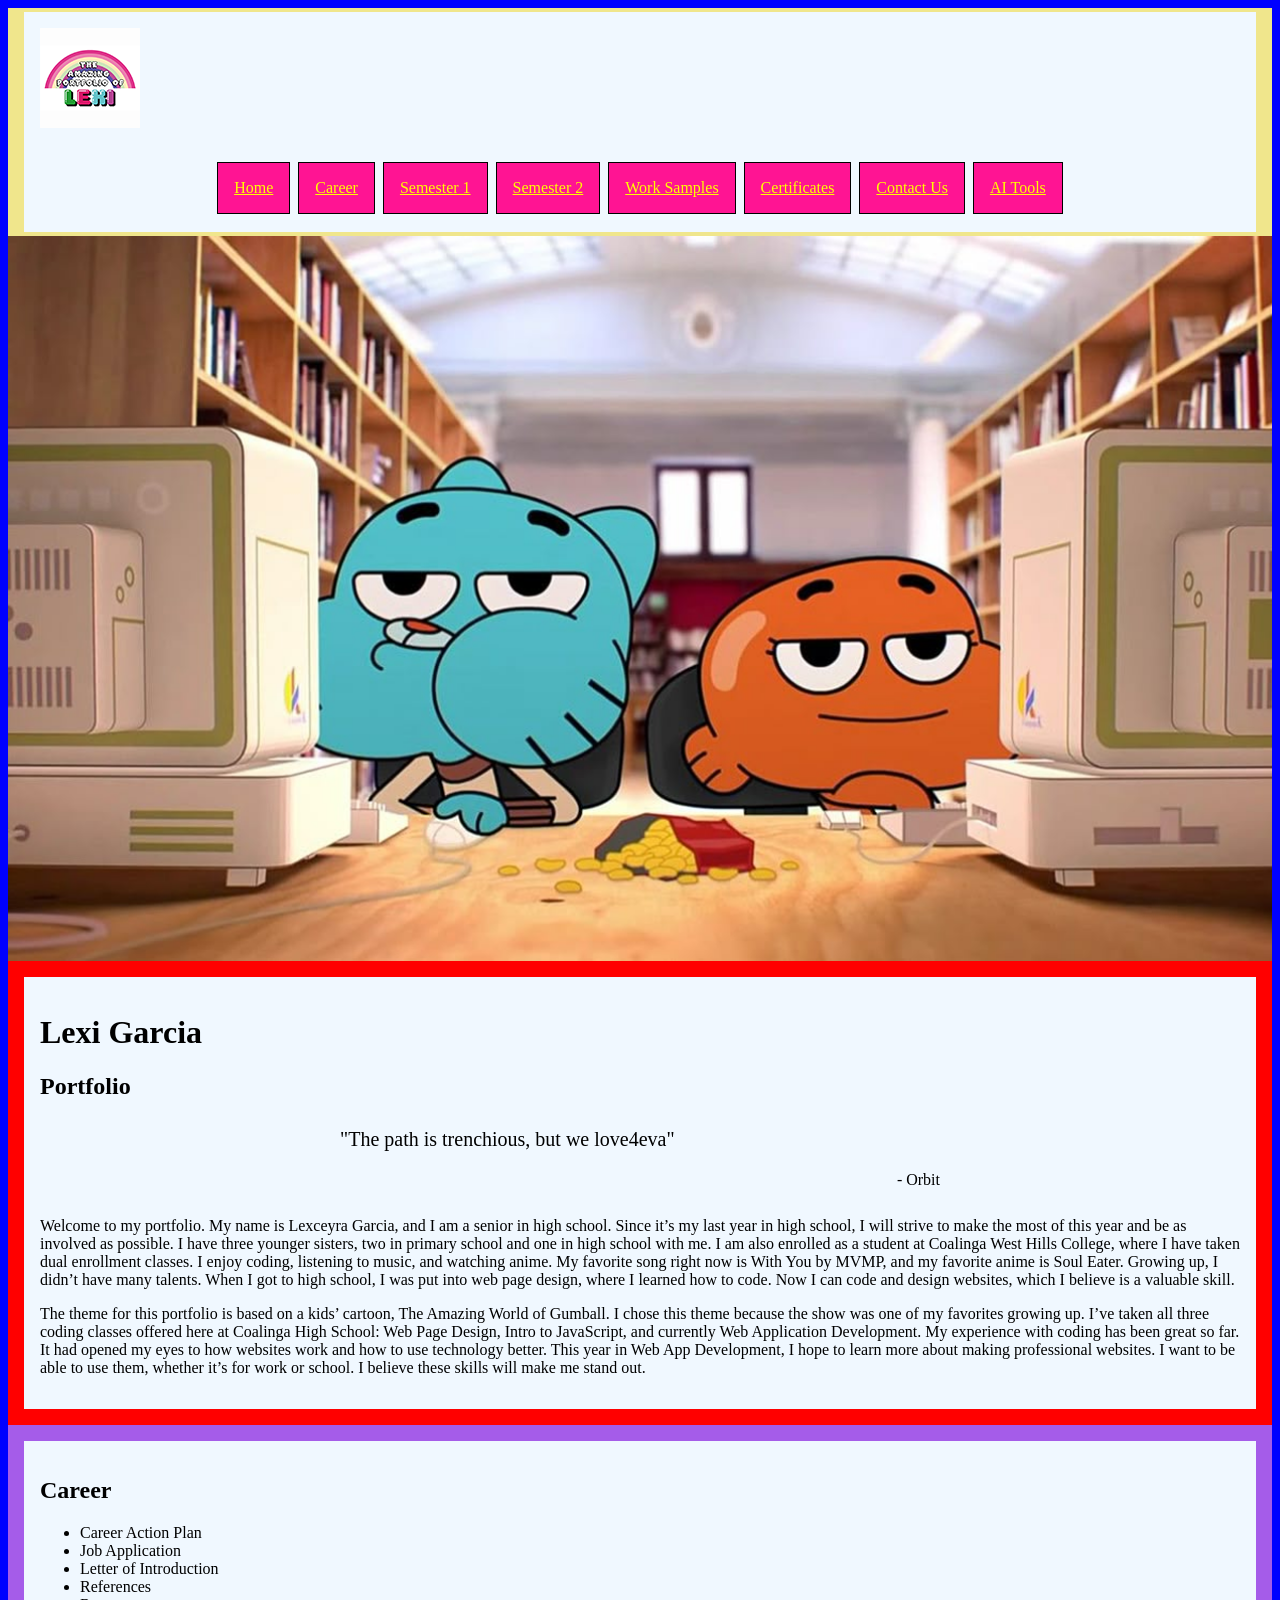
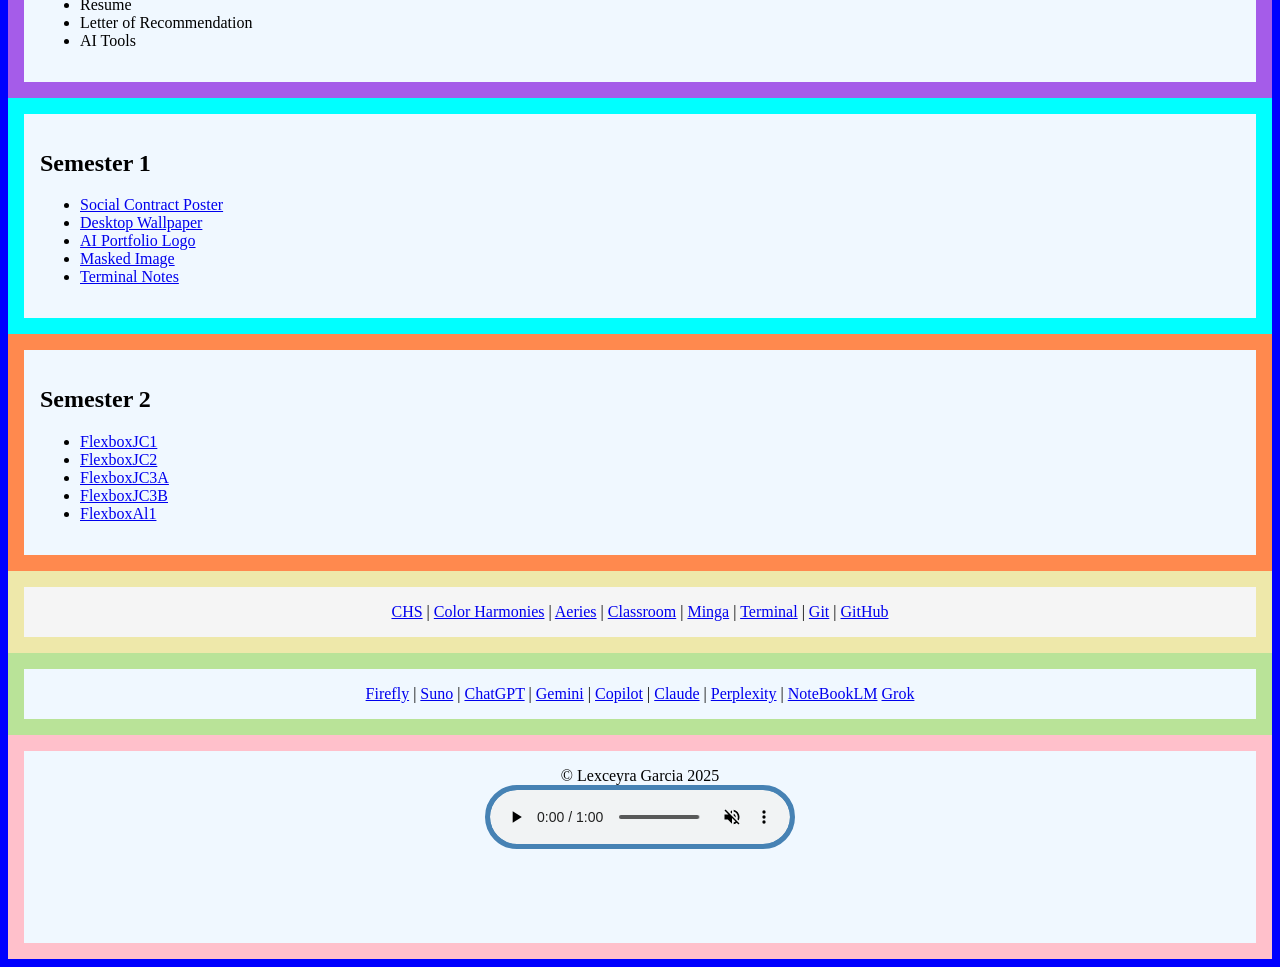
<file: index.html>
<!DOCTYPE html>
<html lang="en">
<head>
    <meta charset="UTF-8">
    <meta name="viewport" content="width=device-width, initial-scale=1.0">
    <title>Lexceyra Garcia - Portfolio</title>
<link rel="stylesheet" href="styles.css">
    
</head>

<body>
    <!-- Begin Header -->
    <header id="pageheader">
        <div class="container">
            <a href="index.html">
            <div id="logo"></div></a>
            <nav id="topnav">

                    <ul>
    
                    <li><a href="index.html">Home</a> </li>
                    <li><a href="#career">Career</a>  </li>
                    <li><a href="#semester1">Semester 1</a></li> 
                    <li><a href="#semester2">Semester 2</a></li>
                    <li><a href="worksamples.html">Work Samples</a></li>
                    <li><a href="certificates.html">Certificates</a></li>
                    <li><a href="contactus.html">Contact Us</a></li>
                    <li><a href="#aifooter">AI Tools</a></li>
</ul>
            </nav>
        </div>
    </header>
    <!-- End Header -->

    <!-- Begin Media -->
    <section id="media">
    
    </section>
    <!-- End Media -->

    <!-- Begin PageContent -->
     <main id="pagecontent">
        <div class="container">
            <h1>Lexi Garcia</h1>
            <h2>Portfolio</h2>
            <blockquote>
                &quot;The path is trenchious, but we love4eva&quot;</blockquote>
            <!-- <blockquote>&quot;What?! That spells JPXFRD &quot;</blockquote> -->
            <!-- <span>- Gumball and Nicole Watterson </span> -->
             <span>- Orbit</span>
            <p>Welcome to my portfolio. My name is Lexceyra Garcia, and I am a senior in high school. Since it’s my last year in high school, I will strive to make the most of this year and be as involved as possible. I have three younger sisters, two in primary school and one in high school with me. I am also enrolled as a student at Coalinga West Hills College, where I have taken dual enrollment classes. I enjoy coding, listening to music, and watching anime. My favorite song right now is With You by MVMP, and my favorite anime is Soul Eater. Growing up, I didn’t have many talents. When I got to high school, I was put into web page design, where I learned how to code. Now I can code and design websites, which I believe is a valuable skill. </p>
            <p>The theme for this portfolio is based on a kids’ cartoon, The Amazing World of Gumball. I chose this theme because the show was one of my favorites growing up. I’ve taken all three coding classes offered here at Coalinga High School: Web Page Design, Intro to JavaScript, and currently Web Application Development. My experience with coding has been great so far. It had opened my eyes to how websites work and how to use technology better. This year in Web App Development, I hope to learn more about making professional websites. I want to be able to use them, whether it’s for work or school. I believe these skills will make me stand out.</p>
        </div>
     </main>
     <!-- End PageContent -->
    <!-- Begin Career -->
    <section id="career">
        <div class="container">
            <h2>Career</h2>
            <ul>
                <li>Career Action Plan</li>
                <li>Job Application</li>
                <li>Letter of Introduction</li>
                <li>References</li>
                <li>Resume</li>
                <li>Letter of Recommendation</li>
                <li>AI Tools</li>
            </ul>
        </div>
    </section>
    <!-- End Career -->
     
     <!-- Begin Semester1 -->
      <section id="semester1">
        <div class="container">
            <h2>Semester 1</h2>
            <ul>
                <li><a href="Poster/onepiecepost.pdf">Social Contract Poster</a></li>
                <li><a href="DeskstopWallpaper/wallpaper.pdf">Desktop Wallpaper</a></li>
                <li><a href="Demos/PortfolioLogo/portfoliologo.pdf">AI Portfolio Logo</a></li>
                <li><a href="Demos/MaskingWinnieThePooh/ashketchum.pdf">Masked Image</a></li>
                <li><a href="Demos/Lexceyra Garcia - The Terminal Notes.pdf">Terminal Notes</a></li>
            </ul>
        </div>
      </section>
      <!-- End Semester1 -->

     <!-- Begin Semester2 -->
     
      <section id="semester2">
        <div class="container">
            <h2>Semester 2</h2>
            <ul>
                <li><a href="Demos/Flexbox001/flexbox_justify_content.html">FlexboxJC1</a></li>
                <li><a href="Demos/Flexbox001/flexbox_justify_content_application.html">FlexboxJC2</a></li>
                <li><a href="Semester2/FlexboxJC3A/flexboxjc3a.html">FlexboxJC3A</a></li>
                <li><a href="Semester2/FlexBoxJC3B/flexboxjc3b.html">FlexboxJC3B</a></li>
                <li><a href="Semester2/Flexbox004/FlexboxAlignItems/flexbox_align_items.html">FlexboxAl1</a></li>
            </ul>
            
        </div>
      </section>
      <!-- End Semester2 -->

      <!-- Begin Footer -->
       <section id="pagefooter">
        <div class="container">
            <nav>
                <a href="https://chs.chusd.org">CHS</a> | 
                <a href="https://color.adobe.com/create/color-wheel">Color Harmonies</a> | 
                <a href="https://coalingahuron.aeries.net/">Aeries</a> | 
                <a href="https://classroom.google.com/">Classroom</a> | 
                <a href="https://minga.io/">Minga</a> |
                <a href="Demos/Lexceyra Garcia - The Terminal Notes.pdf">Terminal</a> |
                <a href="GitAndGitHub/git.html">Git</a> |
                <a href="https://github.com/">GitHub</a>
            </nav>
        </div>
       </section>
       <!-- End Footer -->

        <!-- Begin Ai footer -->
        <section id="aifooter">
            <div class="container">
                <nav>
                    <a href="https://www.adobe.com/products/firefly.html">Firefly</a> | 
                    <a href="https://suno.com/">Suno</a> |  
                    <a href="https://chatgpt.com/">ChatGPT</a> | 
                    <a href="https://gemini.google.com/">Gemini</a> | 
                    <a href="https://copilot.microsoft.com/">Copilot</a> | 
                    <a href="https://claude.ai/">Claude</a> | 
                    <a href="https://www.perplexity.ai/">Perplexity</a> | 
                    <a href="https://notebooklm.google.com/">NoteBookLM</a> 
                    <a href="https://grok.com/">Grok</a>
                </nav>
            </div>
        </section>
        <!-- end Ai footer -->

      <!-- Begin SubFooter -->
       <section id="subfooter">
        <div class="container">
            &copy; Lexceyra Garcia 2025
            <audio src="Audio/fromechos.mp3" 
            controls="controls" loop muted></audio>

            <!-- * More robust audio with backup -->
            <!-- <audio>
                <source src="filename.mp3" type="audio/mpeg">
                <source src="filename.ogg" type="audio/ogg">
                <source>
            </audio> -->
        </div>
       </section>
       <!-- End SubFooter -->


</body>
</html>
</file>
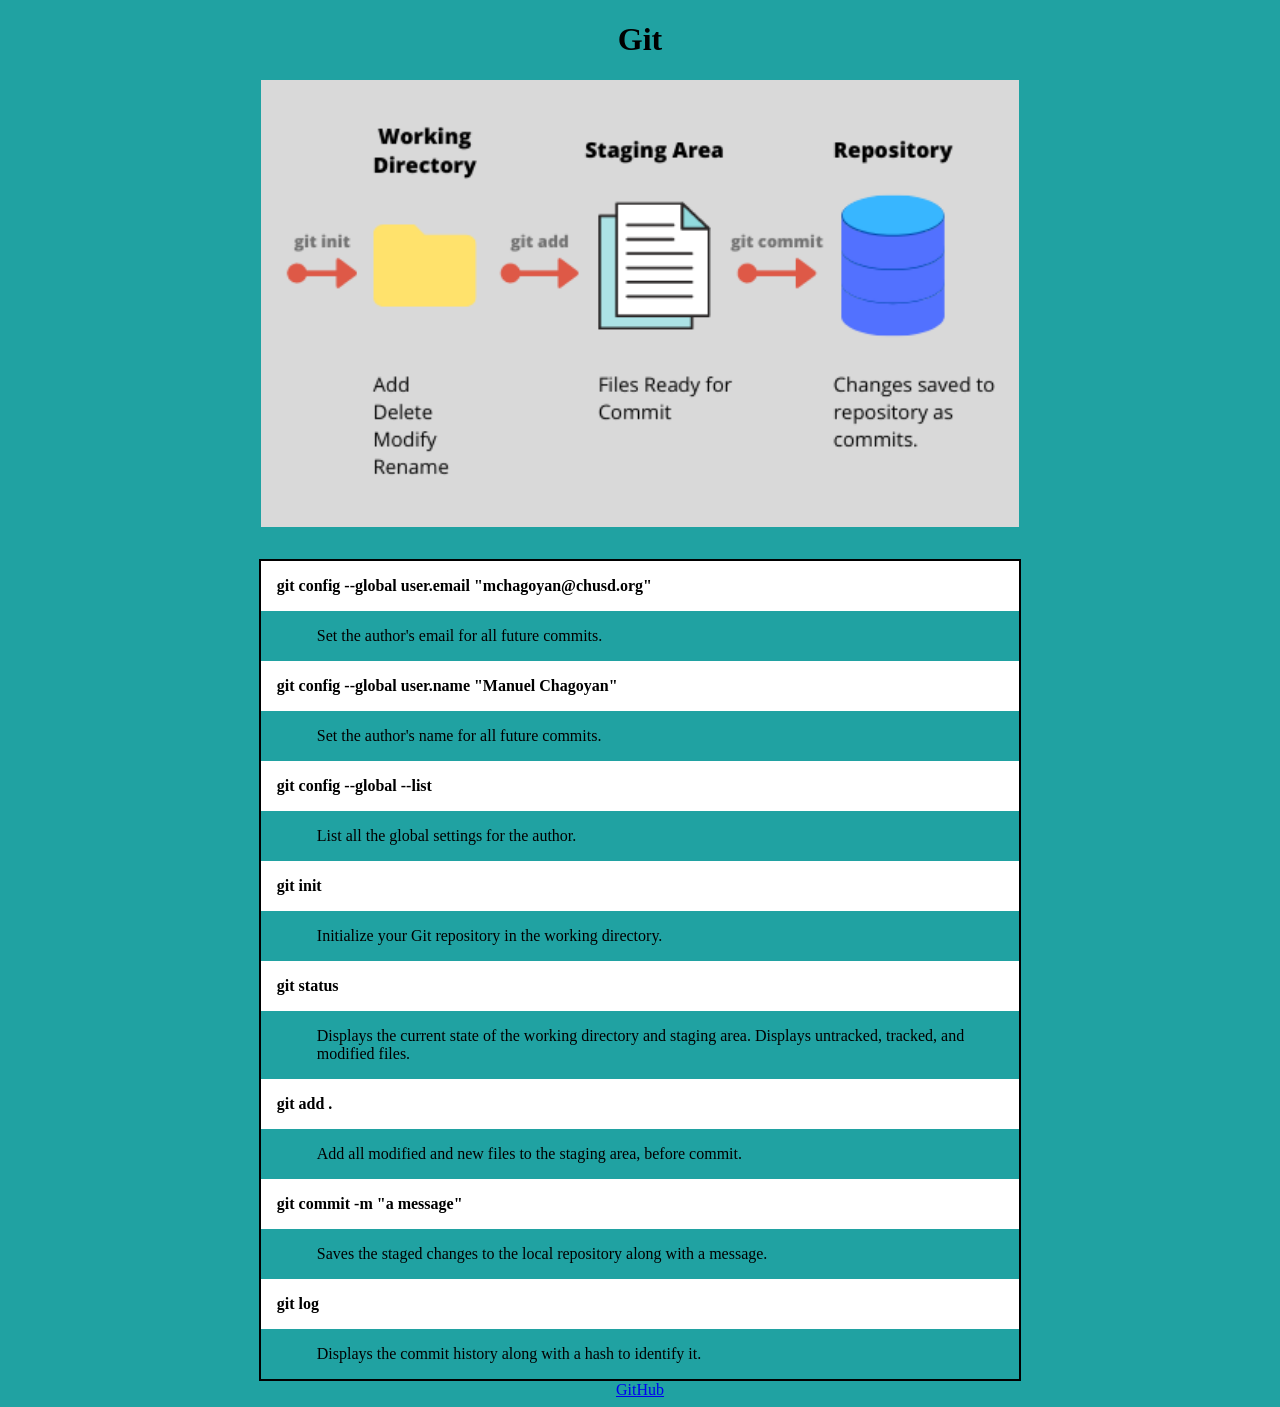
<file: GitAndGitHub/git.html>
<!DOCTYPE html>
<html lang="en">

<head>
    <meta charset="UTF-8">
    <meta name="viewport" content="width=device-width, initial-scale=1.0">
    <title>Git</title>
    <link rel="stylesheet" href="styles.css">
</head>

<body>
    <h1>Git</h1>
    <img src="Images/gitcomponents.png" alt="Git Components">

    <dl>
        
        <dt>git config --global user.email "mchagoyan@chusd.org"</dt>
        <dd>Set the author's email for all future commits.</dd>
        
        <dt>git config --global user.name "Manuel Chagoyan"</dt>
        <dd>Set the author's name for all future commits.</dd>
        
        <dt>git config --global --list</dt>
        <dd>List all the global settings for the author.</dd>
        
        <dt>git init</dt>
        <dd>Initialize your Git repository in the working directory.</dd>
        
        <dt>git status</dt>
        <dd>Displays the current state of the working directory and staging area. Displays untracked, tracked, and
            modified files.</dd>

        <dt>git add .</dt>
        <dd>Add all modified and new files to the staging area, before commit.</dd>

        <dt>git commit -m "a message"</dt>
        <dd>Saves the staged changes to the local repository along with a message.</dd>

        <dt>git log</dt>
        <dd>Displays the commit history along with a hash to identify it.</dd>

        
    </dl>
    <a href="github.html">GitHub</a>
</body>

</html>
</file>
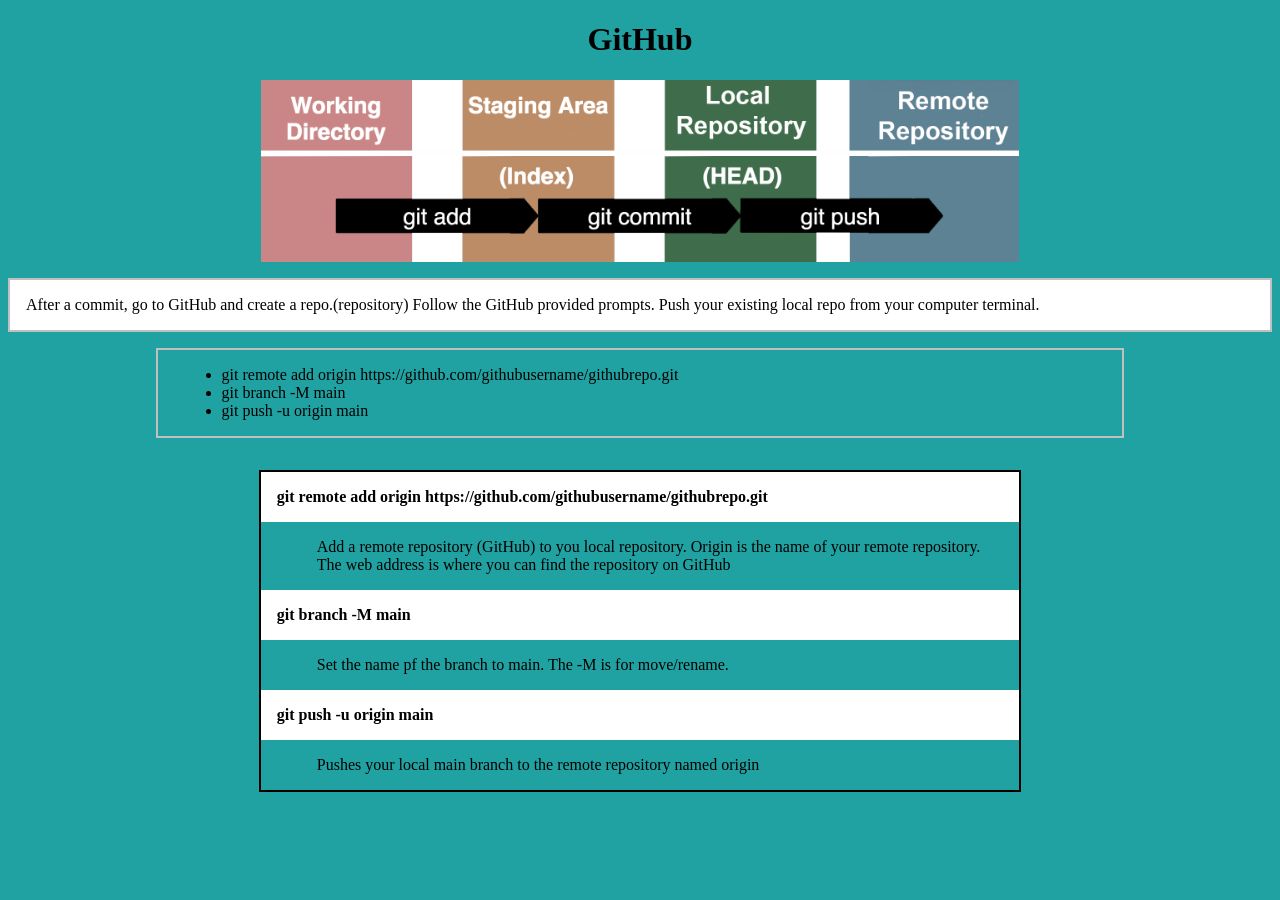
<file: GitAndGitHub/github.html>
<!DOCTYPE html>
<html lang="en">
<head>
    <meta charset="UTF-8">
    <meta name="viewport" content="width=device-width, initial-scale=1.0">
    <title>GitHub</title>
    <link rel="stylesheet" href="styles.css">
</head>
<body>
    <h1>GitHub</h1>
    <img src="Images/gitlocalremoteworkflow.png" alt="GitHubRemote">

    <p>
        After a commit, go to GitHub and create a repo.(repository)
        Follow the GitHub provided prompts.
        Push your existing local repo from your computer terminal.
    </p>

    <ul>
        <li>git remote add origin https://github.com/githubusername/githubrepo.git</li>
        <li>git branch -M main</li>
        <li>git push -u origin main</li>
    </ul>
    
    <dl>
        <dt>git remote add origin https://github.com/githubusername/githubrepo.git</dt>
        <dd>Add a remote repository (GitHub) to you local repository. Origin is the name of your remote repository. The web address is where you can find the repository on GitHub</dd>

        <dt>git branch -M main</dt>
        <dd>Set the name pf the branch to main. The -M is for move/rename.</dd>

        <dt>git push -u origin main</dt>
        <dd>Pushes your local main branch to the remote repository named origin</dd>
    </dl>
</body>
</html>
</file>
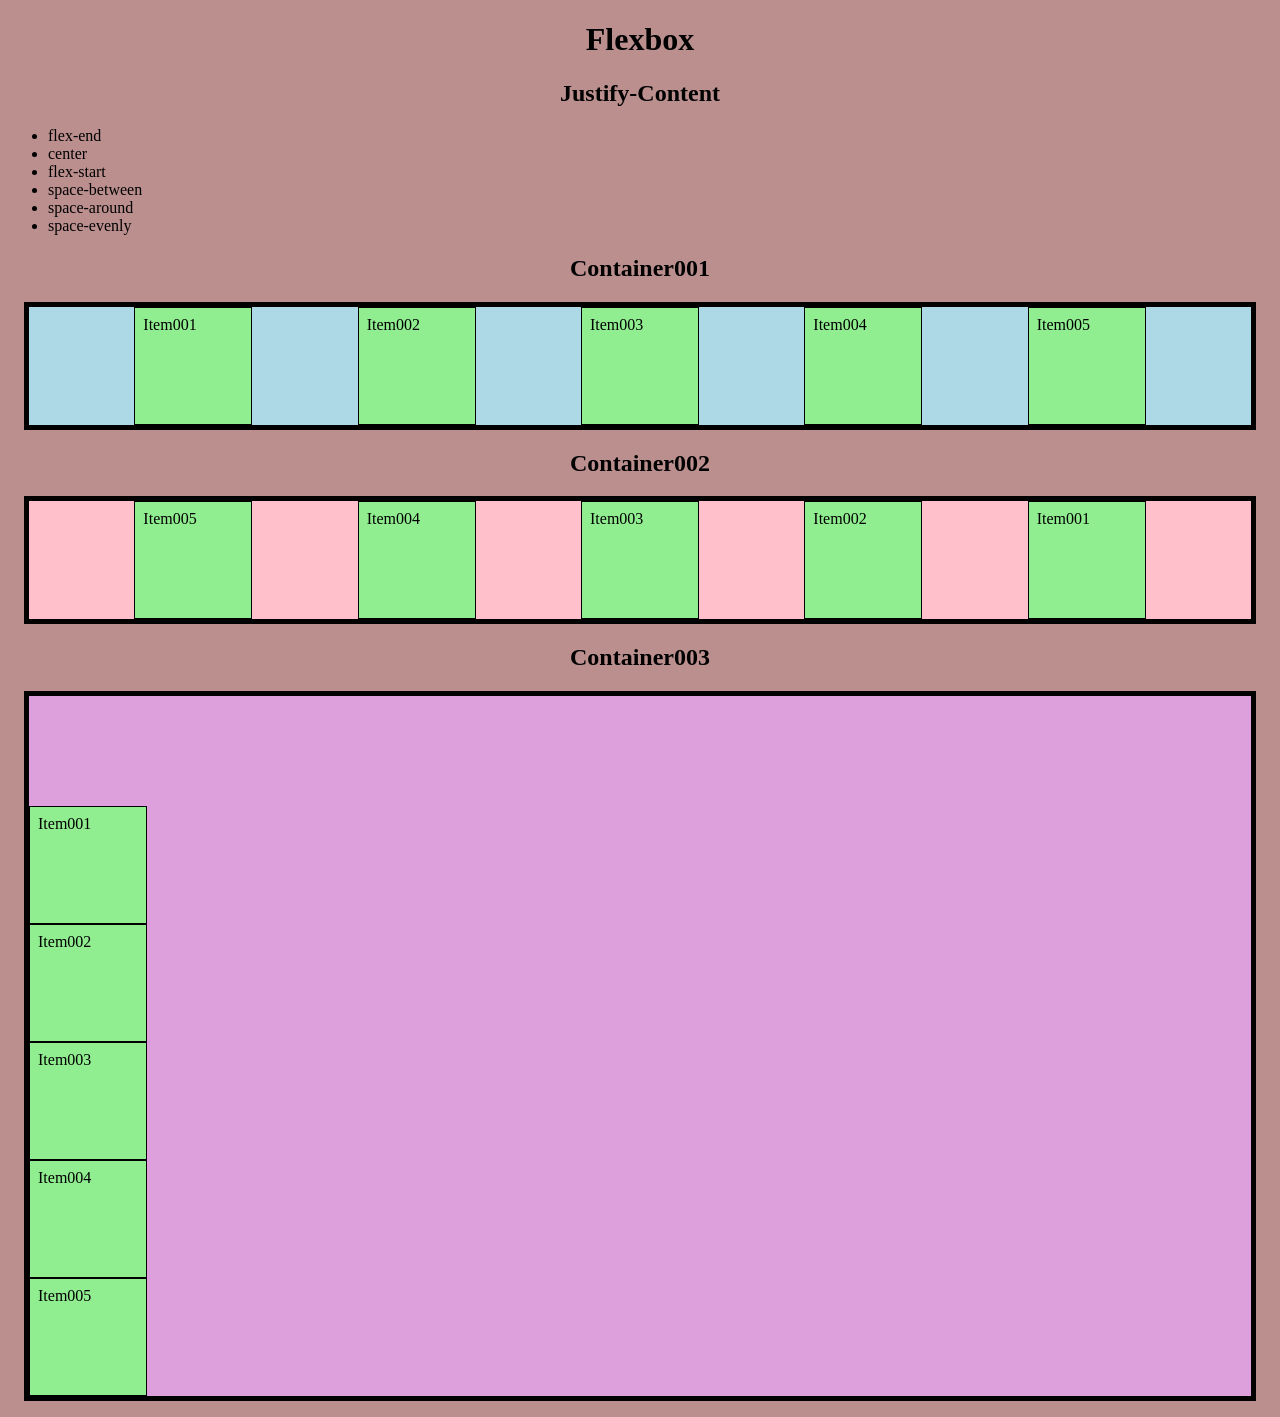
<file: Demos/Flexbox001/flexbox_justify_content.html>
<!DOCTYPE html>
<html lang="en">
<head>
    <meta charset="UTF-8">
    <meta name="viewport" content="width=device-width, initial-scale=1.0">
    <title>Flexbox Justify-Content</title>
    <style>
        h1,h2{
            text-align: center;
        }
        #container001{
            border: 5px solid black;
            background-color: lightblue;
            margin: 1rem;
            display: flex;
            justify-content: flex-end;
            justify-content: center;
            justify-content: flex-start;
            justify-content: space-between;
            justify-content: space-around;      
            justify-content: space-evenly;

        }
        #container002{
            border: 5px solid black;
            background-color: pink;
            margin: 1rem;
            display: flex;
            flex-direction: row-reverse;
            justify-content: space-evenly;
        }
        #container003{
            border: 5px solid black;
            background-color: plum;
            margin: 1rem;
            flex-direction: column;
            display: flex;
            justify-content: flex-end;
            height: 700px;
        }
        
        .box{
            border:1px solid black;
            background-color: lightgreen;
            width: 100px;
            height: 100px;
            padding: .5rem;
        }

        @media screen and (min-width:800px){
            body{
                background-color: lightslategray;
            }
        }
        @media screen and (min-width:1000px){
            body{
                background-color: rosybrown;
            }
        }
    </style>
</head>
<body>
    <h1>Flexbox</h1>
    <h2>Justify-Content</h2>
    <ul>
        <li>flex-end</li>
        <li>center</li>
        <li>flex-start</li>
        <li>space-between</li>
        <li>space-around</li>
        <li>space-evenly</li>
    </ul>
    <h2>Container001</h2>
    <div id="container001">
        <div class="box">Item001</div>
        <div class="box">Item002</div>
        <div class="box">Item003</div>
        <div class="box">Item004</div>
        <div class="box">Item005</div>
    </div>
    <h2>Container002</h2>
    <div id="container002">
        <div class="box">Item001</div>
        <div class="box">Item002</div>
        <div class="box">Item003</div>
        <div class="box">Item004</div>
        <div class="box">Item005</div>
    </div>
    <h2>Container003</h2>
    <div id="container003">
        <div class="box">Item001</div>
        <div class="box">Item002</div>
        <div class="box">Item003</div>
        <div class="box">Item004</div>
        <div class="box">Item005</div>
    </div>
</body>
</html>
</file>
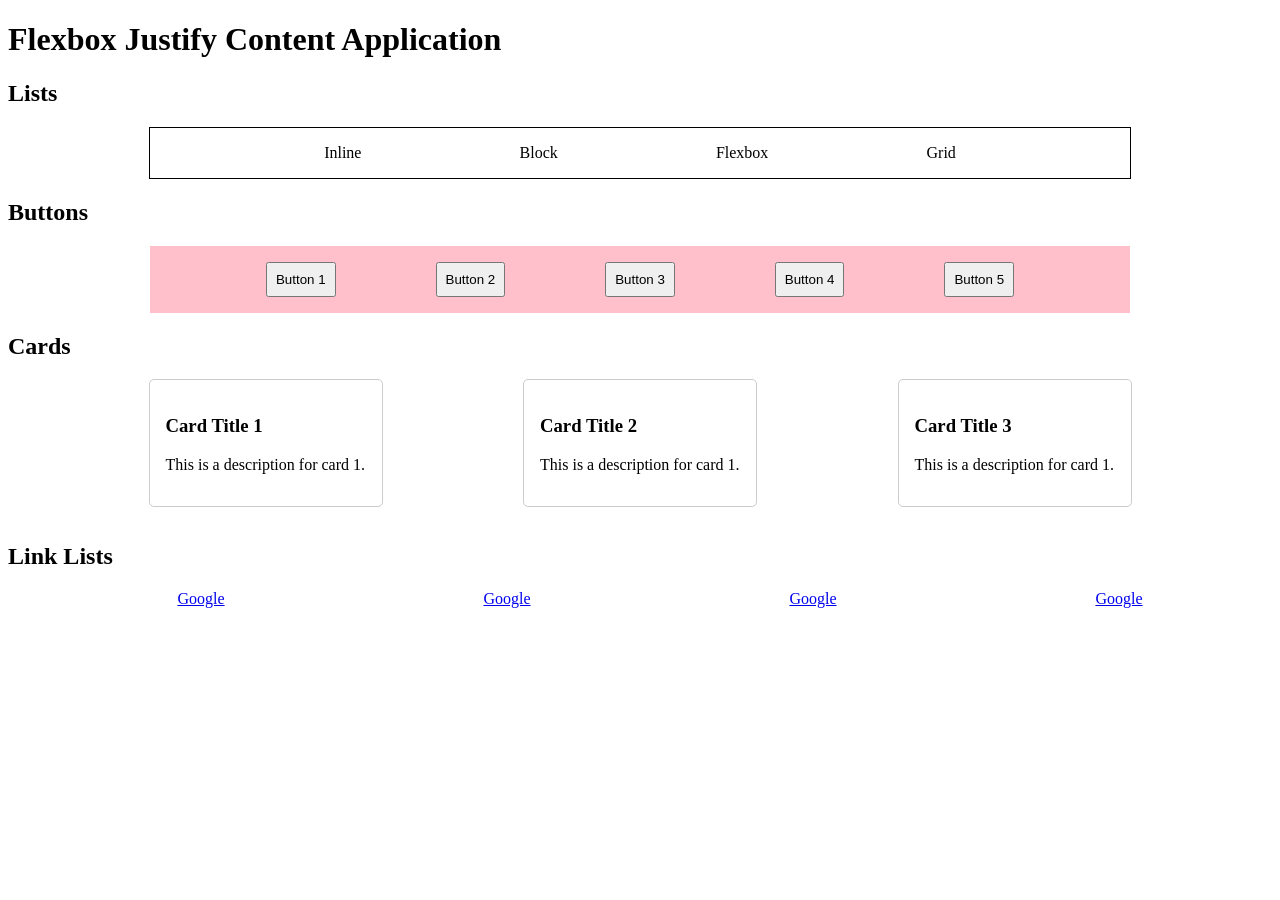
<file: Demos/Flexbox001/flexbox_justify_content_application.html>
<!DOCTYPE html>
<html lang="en">

<head>
    <meta charset="UTF-8">
    <meta name="viewport" content="width=device-width, initial-scale=1.0">
    <title>Flexbox Justify Content Application</title>
    <style>
        /* ul#list {
            border: 1px solid black;
            padding: 1rem;
            display: flex;
            justify-content: space-evenly;
            list-style-type: none;
            width: 50%;
            margin: auto;
        } */
    </style>

    <style>
        button {
            padding: .5rem;
        }

        .card {
            border: 1px solid #ccc;
            width: 200px;
            padding: 1rem;
            margin-bottom: 1rem;
            border-radius: 5px;
        }
        #list{
            display: flex;
            list-style-type: none;
            border: 1px solid black;
            padding:1rem;
            width: 75%;
            margin: auto;
            justify-content: space-evenly;
        }
        #buttons{
                        display: flex;
            justify-content: space-evenly;
            margin: auto;
            background-color: pink;
            padding: 1rem;
            width: 75%;
        }
        #cards{
            display: flex;
            justify-content: space-evenly;
        }
        #links{
            display: flex;
            justify-content:space-around;
            list-style: none;
        }
    </style>
</head>

<body>
    <h1>Flexbox Justify Content Application</h1>

    <h2>Lists</h2>
    <ul id="list">
        <li>Inline</li>
        <li>Block</li>
        <li>Flexbox</li>
        <li>Grid</li>
    </ul>

    <h2>Buttons</h2>
<div id="buttons">
        <button type="button">Button 1</button>
        <button type="button">Button 2</button>
        <button type="button">Button 3</button>
        <button type="button">Button 4</button>
        <button type="button">Button 5</button>
</div>

    <h2>Cards</h2>
<div id="cards">
        <div class="card">
            <h3>Card Title 1</h3>
            <p>This is a description for card 1.</p>
        </div>
        <div class="card">
            <h3>Card Title 2</h3>
            <p>This is a description for card 1.</p>
        </div>
        <div class="card">
            <h3>Card Title 3</h3>
            <p>This is a description for card 1.</p>
</div>
    </div>

    <h2>Link Lists</h2>

        <ul>
            <div id="links">
                <li><a href="https://google.com/">Google</a></li>
                <li><a href="https://google.com/">Google</a></li>
                <li><a href="https://google.com/">Google</a></li>
                <li><a href="https://google.com/">Google</a></li>
            </div>
        </ul>

</body>

</html>
</file>
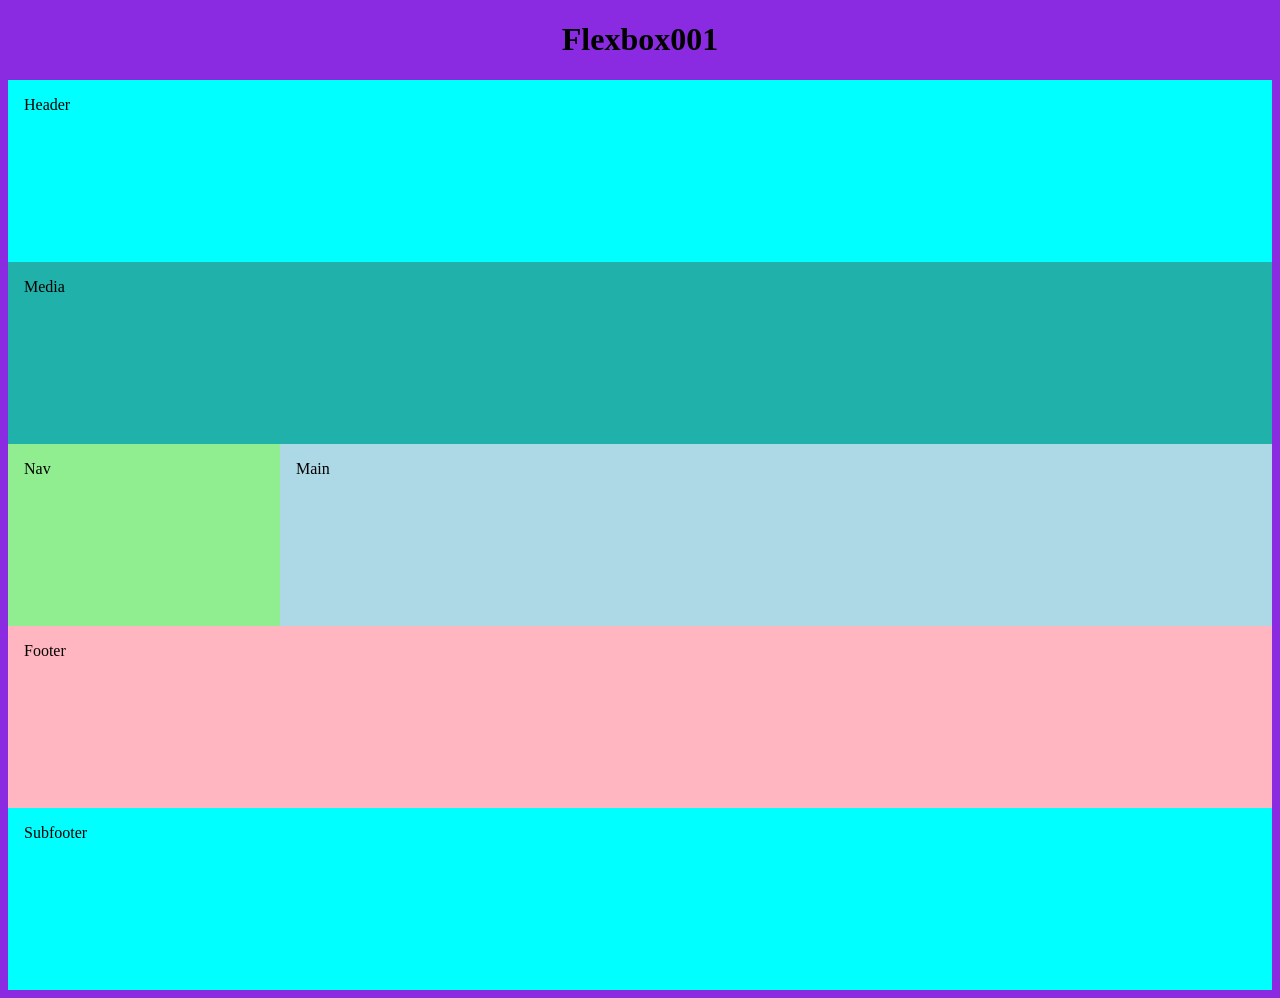
<file: Demos/Flexbox001/flexbox_layout_review.html>
<!DOCTYPE html>
<html lang="en">

<head>
<meta charset="UTF-8">
<meta name="viewport" content="width=device-width, initial-scale=1.0">
<title>Flexbox001</title>

<style>
body {
background-color: coral;
}

h1 {
text-align: center;
}

header {
min-height: 150px;
padding: 16px;
background-color: aqua;
}

nav {
min-height: 150px;
padding: 16px;
background-color: lightgreen;
}

div#media {
min-height: 150px;
padding: 16px;
background-color: lightseagreen;
}

/* #fb001 {
    border: 5px solid black;
    display: flex;
} */

main {
min-height: 150px;
padding: 16px;
background-color: lightblue;
}

footer {
min-height: 150px;
padding: 16px;
background-color: lightpink;
}

footer#subfooter {
min-height: 150px;
padding: 16px;
background-color: aqua;
}

@media screen and (min-width:800px)
{
body
{
background-color: blueviolet;
}
}
#fb001{
    display: flex;
}
nav{
    /* flex-basis: 30%; */
    flex: 1;
}
main{
    /* flex-basis: 70%; */
    flex: 4;
}
</style>


</head>

<body>
<h1>Flexbox001</h1>

<header> Header </header>
<div id="media"> Media </div>
<div id="fb001">
    <nav> Nav </nav>
    <main> Main </main>
</div>
<footer> Footer </footer>
<footer id="subfooter"> Subfooter</footer>
</body>

</html>
</file>
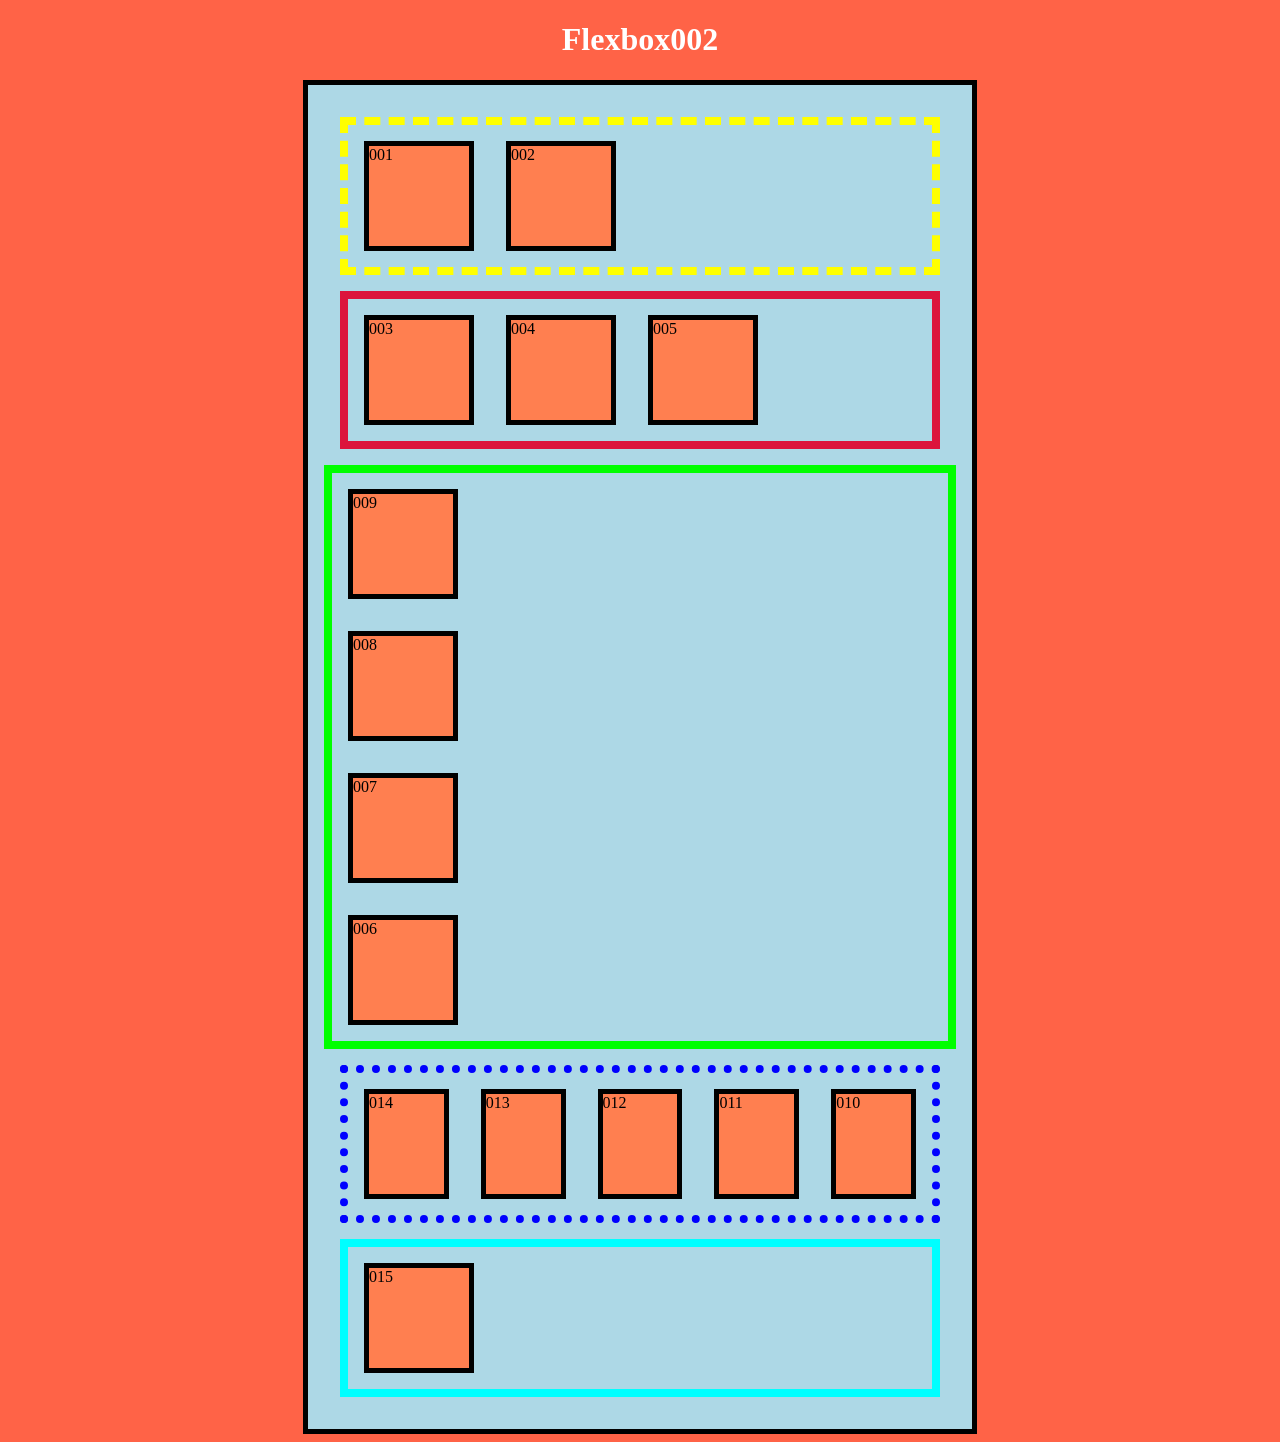
<file: Demos/Flexbox002/flexbox002.html>
<!DOCTYPE html>
<html lang="en">

<head>
    <meta charset="UTF-8">
    <meta name="viewport" content="width=device-width, initial-scale=1.0">
    <title>Flexbox002</title>
    <style>
        body {
            background-color: tomato;
        }

        h1 {
            color: white;
            text-align: center;
        }

        #wrapper {
            border: 5px solid black;
            background-color: lightblue;
            width: 50%;
            min-width: 600px;
            margin: auto;
            padding: 1rem;
        }

        .box {
            height: 100px;
            width: 100px;
            background-color: coral;
            border: 5px solid black;
            margin: 1rem;
        }

        #fb001 {
            border: 8px dashed yellow;
            margin: 1rem;
            display: flex;
            flex-direction: row;

        }

        #fb002 {
            border: 8px solid crimson;
            margin: 1rem;
            display: flex;
            flex-direction: row;

        }

        #fb003 {
            border: 8px solid lime;
            display: flex;
            flex-direction: column-reverse;

        }

        #fb004 {
            border: 8px dotted blue;
            margin: 1rem;
            display: flex;
            flex-direction: row-reverse;
        }

        #fb005 {
            border: 8px solid aqua;
            margin: 1rem;
            display: flex;
            flex-direction: row;
        }
    </style>
</head>

<body>
    <h1>Flexbox002</h1>
    <div id="wrapper">

        <div id="fb001">
            <div class="box">001</div>
            <div class="box">002</div>
        </div>


        <div id="fb002">
            <div class="box">003</div>
            <div class="box">004</div>
            <div class="box">005</div>
        </div>



        <div id="fb003">
            <div class="box">006</div>
            <div class="box">007</div>
            <div class="box">008</div>
            <div class="box">009</div>
        </div>


        <div id="fb004">
            <div class="box">010</div>
            <div class="box">011</div>
            <div class="box">012</div>
            <div class="box">013</div>
            <div class="box">014</div>
        </div>


        <div id="fb005">
            <div class="box">015</div>
        </div>

    </div>
</body>

</html>
</file>
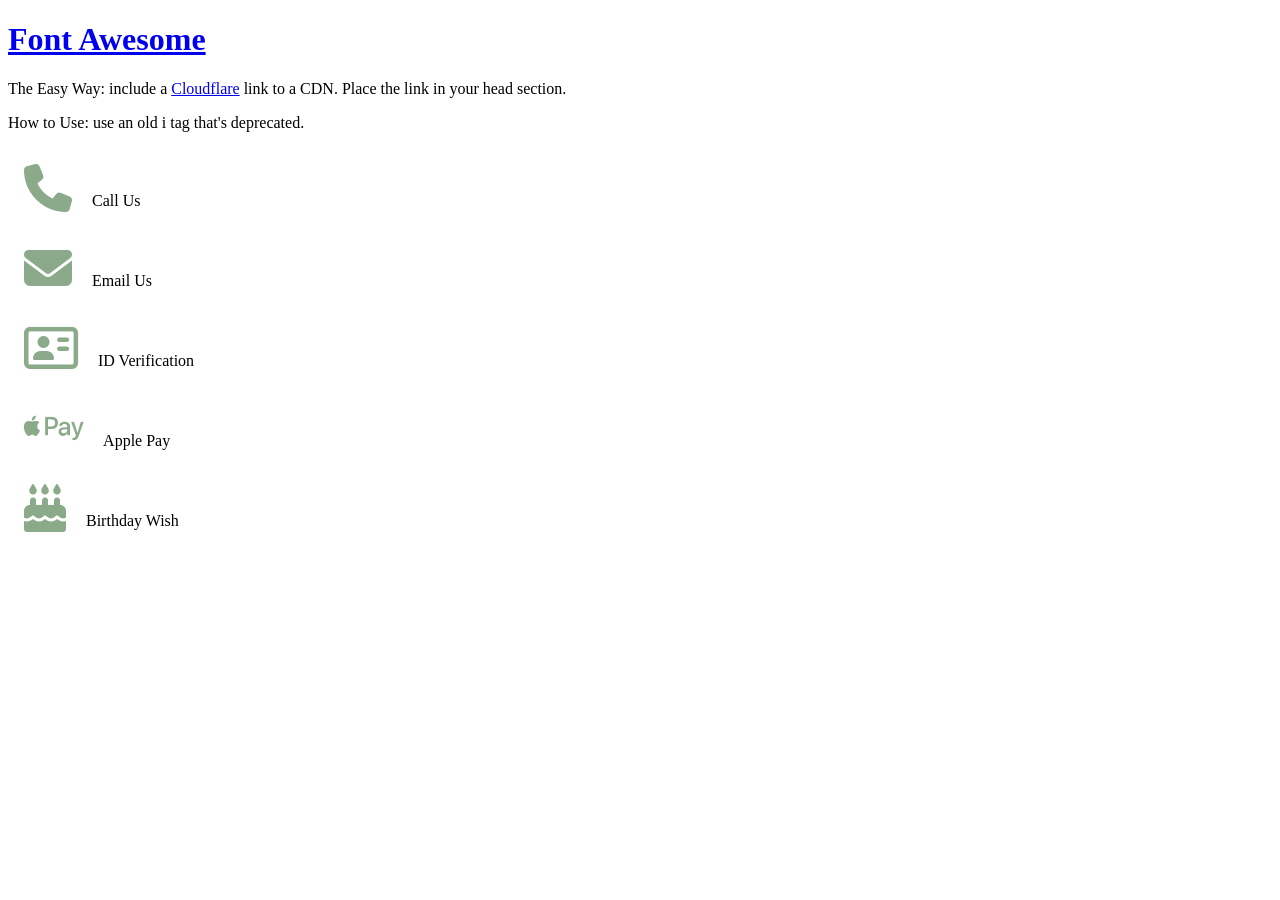
<file: Demos/FontAwesome/fontawesome.html>
<!DOCTYPE html>
<html lang="en">
<head>
    <meta charset="UTF-8">
    <meta name="viewport" content="width=device-width, initial-scale=1.0">
    <title>Font Awesome</title>

    <!-- Font awesome Cloudflare CDN -->
     <link rel="stylesheet" href="https://cdnjs.cloudflare.com/ajax/libs/font-awesome/6.5.0/css/all.min.css" integrity="sha512-Avb2QiuDEEvB4bZJYdft2mNjVShBftLdPG8FJ0V7irTLQ8Uo0qcPxh4Plq7G5tGm0rU+1SPhVotteLpBERwTkw==" crossorigin="anonymous" referrerpolicy="no-referrer" />

    <style>
        i{
            font-size: 3rem;
            color:rgb(138, 170, 138);
            margin: 1rem;
        }
        i:hover{
            color: palevioletred;
        }
    </style>
</head>
<body>
    <h1><a href="https://fontawesome.com">Font Awesome</a></h1>

    <p>The Easy Way: include a <a href="https://cdnjs.com/libraries/font-awesome/6.5.0">Cloudflare</a> link to a CDN. Place the link in your head section.</p>

    <p>How to Use: use an old i tag that's deprecated.</p>
    <i class="fa-solid fa-phone"></i> Call Us<br>
    <i class="fa-solid fa-envelope"></i> Email Us<br>
    <i class="fa-regular fa-address-card"></i> ID Verification<br>
    <i class="fa-brands fa-apple-pay"></i> Apple Pay<br>
    <i class="fa-solid fa-cake-candles"></i> Birthday Wish<br>
</body>
</html>
</file>
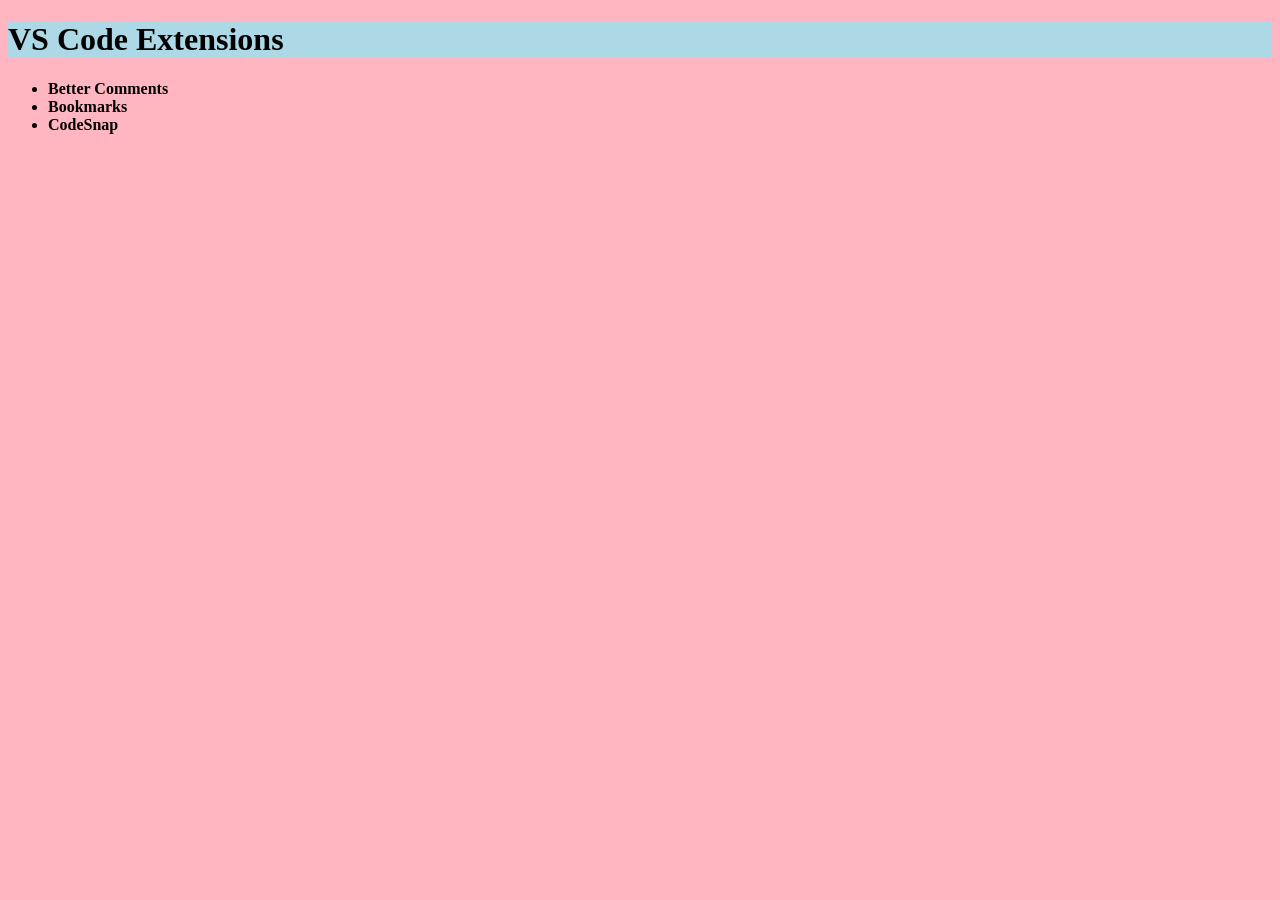
<file: Demos/VSCodeExtentions/vscodeextensions.html>
<!DOCTYPE html>
<html lang="en">
<head>
    <meta charset="UTF-8">
    <meta name="viewport" content="width=device-width, initial-scale=1.0">
    <title>VS Code Extensions</title>
    <link rel="stylesheet" href="styles.css">
</head>
<body>
    <h1>VS Code Extensions</h1>
<!-- This is an HTML comment -->
<!-- ? This is a question comment -->
<!-- ! This is an alert comment -->
<!-- TODO This is a ToDo comment -->
<!-- * This is a regular comment -->
    <ul>
        <li>Better Comments</li>
        <li>Bookmarks</li>
        <li>CodeSnap</li>
    </ul>
    <script src="scripts.js"></script>
</body>
</html>
</file>
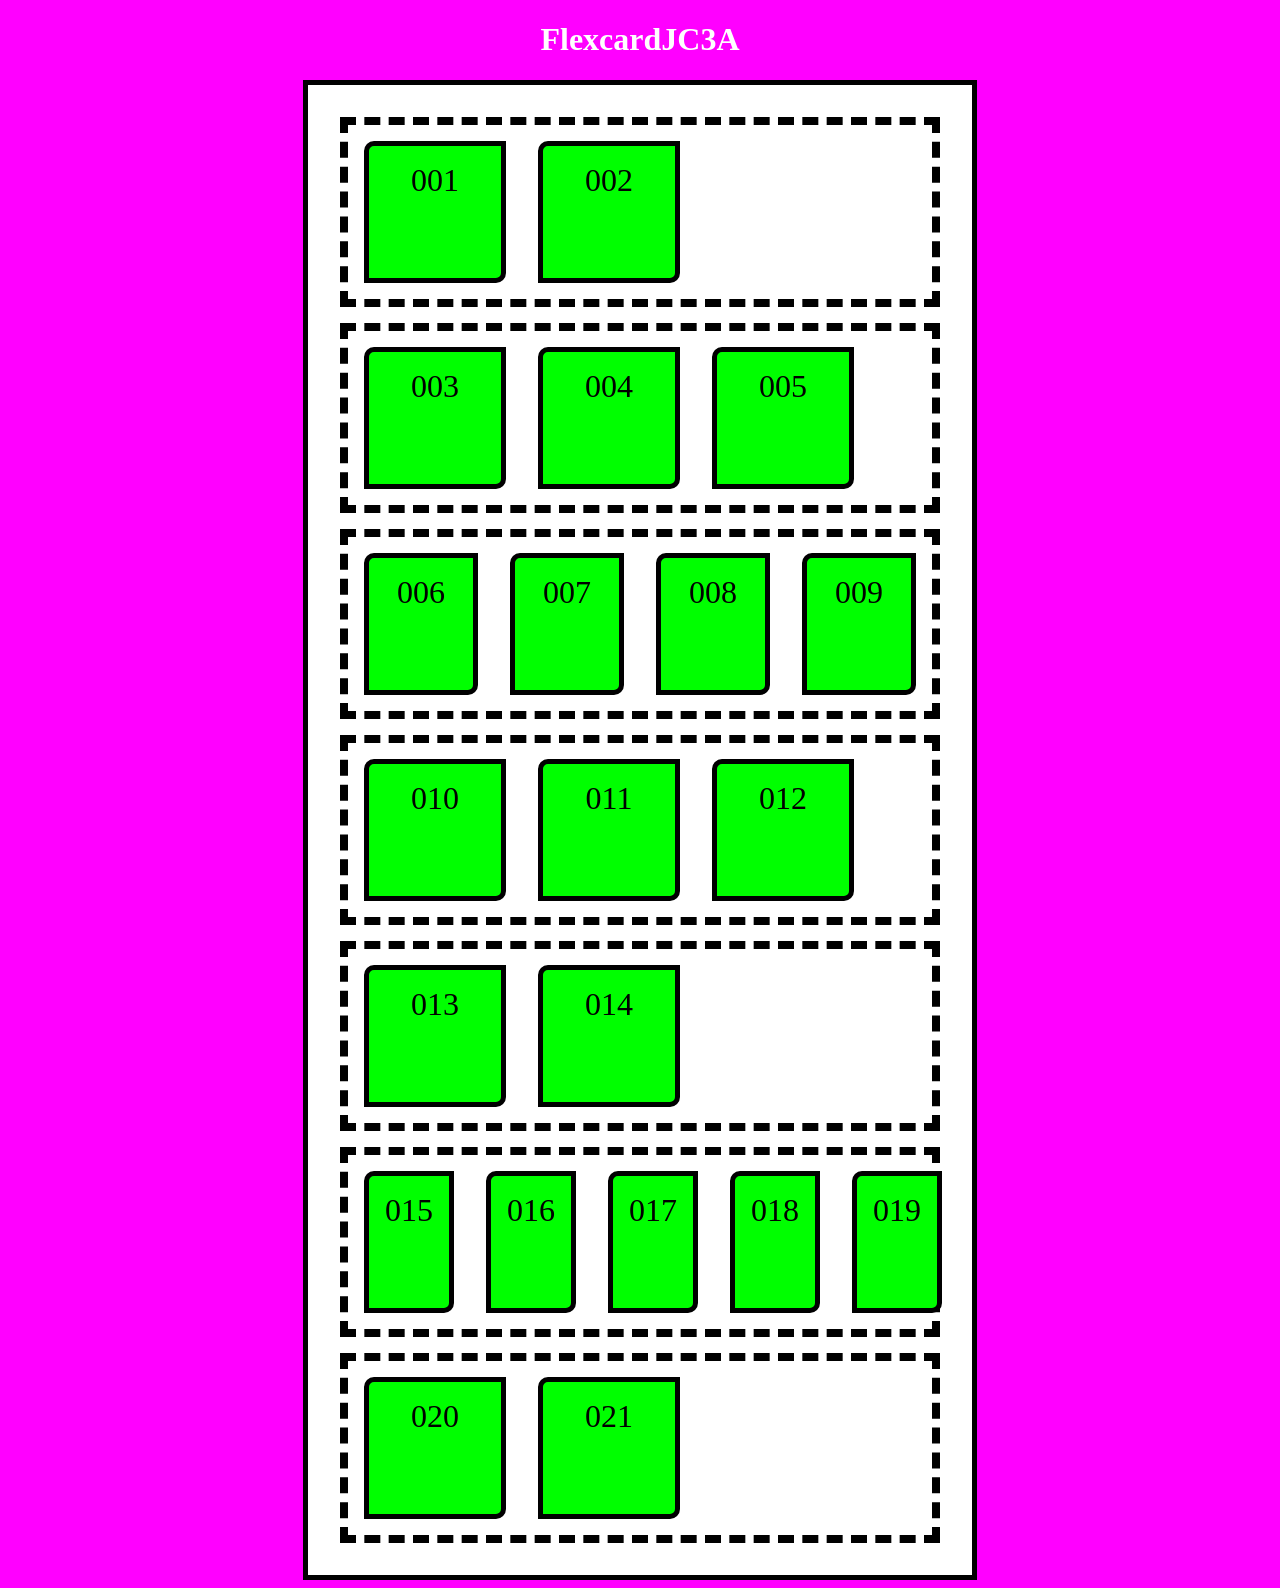
<file: Semester2/FlexboxJC3A/flexboxjc3a.html>
<!DOCTYPE html>
<html lang="en">

<head>
    <meta charset="UTF-8">
    <meta name="viewport" content="width=device-width, initial-scale=1.0">
    <title>FlexcardJC3A</title>
    <style>
        body {
            background-color: magenta;
        }

        h1 {
            color: white;
            text-align: center;
        }

        #wrapper {
            border: 5px solid black;
            background-color: white;
            width: 50%;
            min-width: 600px;
            margin: auto;
            padding: 1rem;
        }

        .card {
            border-radius: 10px 0px 10px 0px;
            height: 100px;
            font-size: 2rem;
            padding: 1rem;
            width: 100px;
            background-color: lime;
            border: 5px solid black;
            margin: 1rem;
            text-align: center;
        }

        #fb001 {
            border: 8px dashed black;
            margin: 1rem;
            display: flex;
            flex-direction: row;

        }

        #fb002 {
            border: 8px dashed black;
            margin: 1rem;
            display: flex;
            flex-direction: row;

        }

        #fb003 {
            border: 8px dashed black;
            margin: 1rem;
            display: flex;
            flex-direction: row;

        }

        #fb004 {
            border: 8px dashed black;
            margin: 1rem;
            display: flex;
            flex-direction: row;

        }

        #fb005 {
            border: 8px dashed black;
            margin: 1rem;
            display: flex;
            flex-direction: row;
        }
            #fb006 {
            border: 8px dashed black;
            margin: 1rem;
            display: flex;
            flex-direction: row;
        }
        #fb007 {
            border: 8px dashed black;
            margin: 1rem;
            display: flex;
            flex-direction: row;
        }
    </style>
</head>

<body>
    <h1>FlexcardJC3A</h1>
    <div id="wrapper">

        <div id="fb001">
            <div class="card">001</div>
            <div class="card">002</div>
        </div>
        <div id="fb002">
            <div class="card">003</div>
            <div class="card">004</div>
            <div class="card">005</div>
        </div>
        <div id="fb003">
            <div class="card">006</div>
            <div class="card">007</div>
            <div class="card">008</div>
            <div class="card">009</div>
        </div>
        <div id="fb004">
            <div class="card">010</div>
            <div class="card">011</div>
            <div class="card">012</div>
        </div>
        <div id="fb005">
            <div class="card">013</div>
            <div class="card">014</div>
        </div>
        <div id="fb006">
            <div class="card">015</div>
            <div class="card">016</div>
            <div class="card">017</div>
            <div class="card">018</div>
            <div class="card">019</div>
        </div>
        <div id="fb007">
            <div class="card">020</div>
            <div class="card">021</div>
        </div>


    </div>
</body>

</html>
</file>
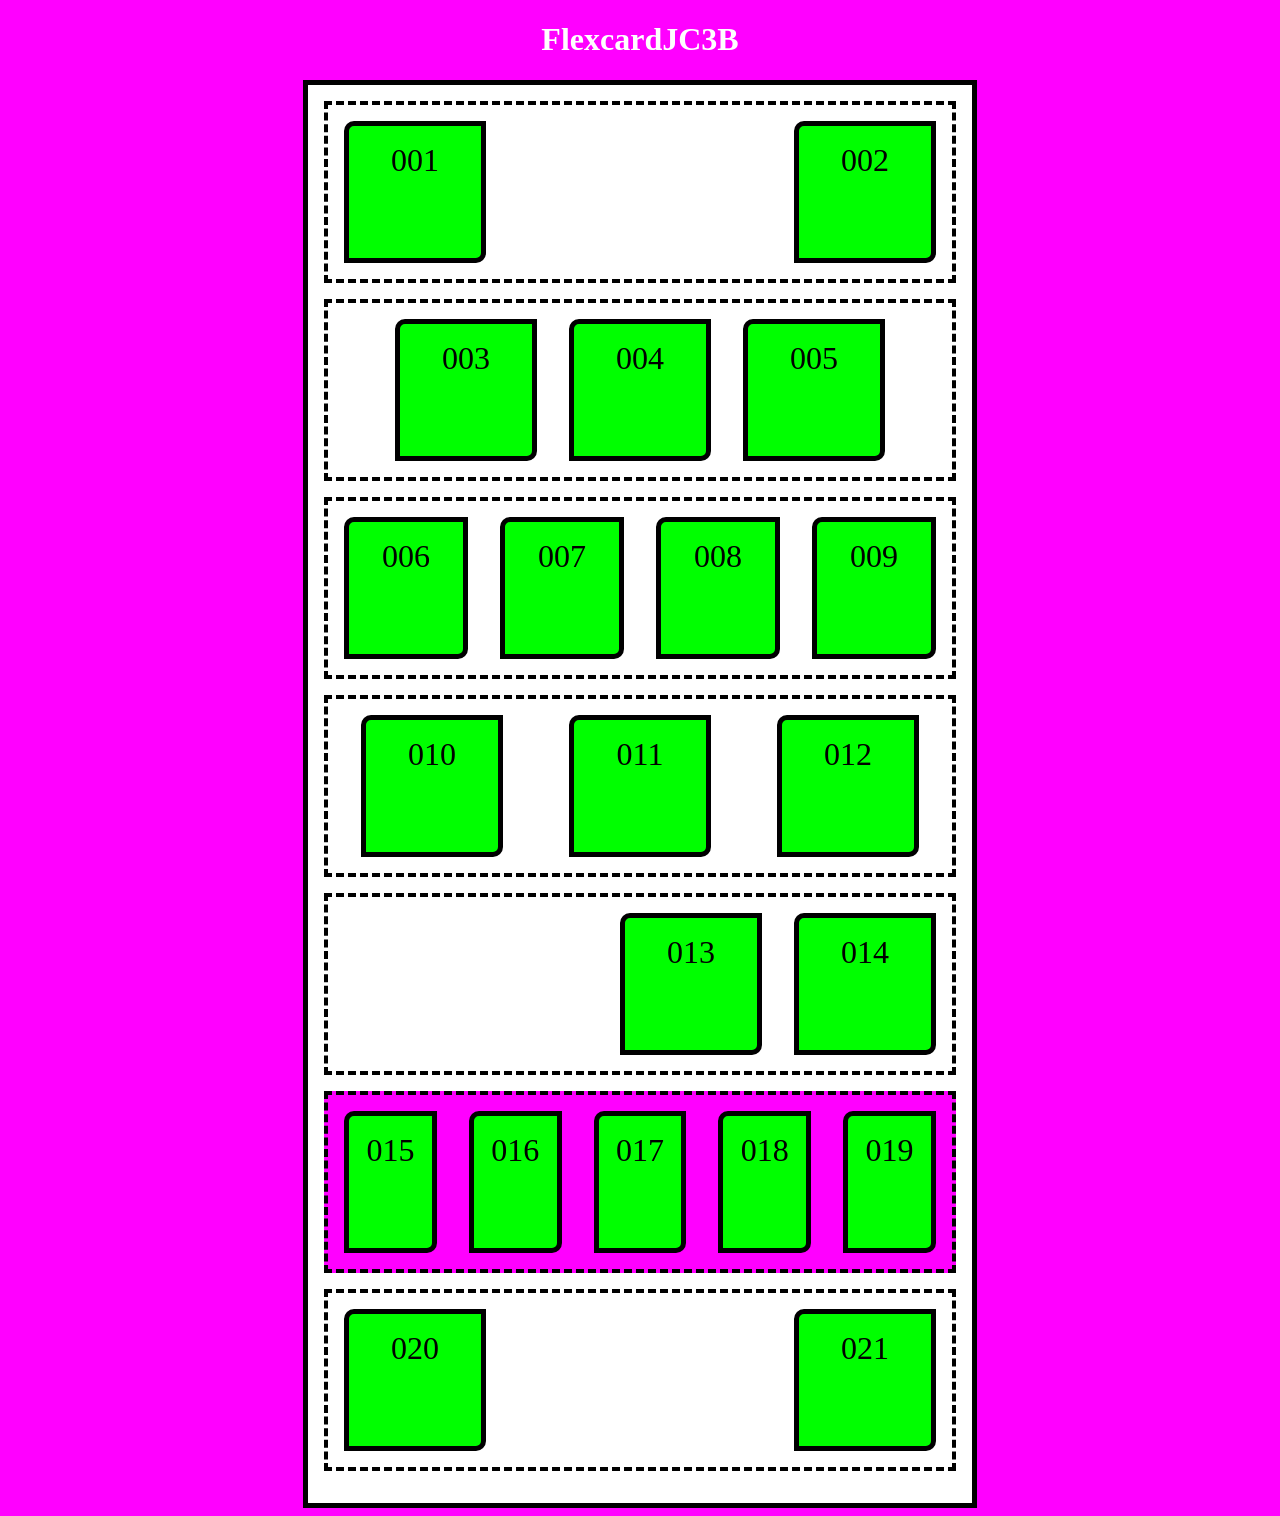
<file: Semester2/FlexBoxJC3B/flexboxjc3b.html>
<!DOCTYPE html>
<html lang="en">

<head>
    <meta charset="UTF-8">
    <meta name="viewport" content="width=device-width, initial-scale=1.0">
    <title>FlexcardJC3B</title>
    <style>
        body {
            background-color: magenta;
        }

        h1 {
            color: white;
            text-align: center;
        }

        #wrapper {
            border: 5px solid black;
            background-color: white;
            width: 50%;
            min-width: 600px;
            margin: auto;
            padding: 1rem;
        }

        .card {
            border-radius: 10px 0px 10px 0px;
            height: 100px;
            font-size: 2rem;
            padding: 1rem;
            width: 100px;
            background-color: lime;
            border: 5px solid black;
            margin: 1rem;
            text-align: center;
        }

        #fb001 {
            display: flex;
            border: 4px dashed black;
            margin-bottom: 1rem;
            justify-content: space-between;

        }
                #fb002 {
            display: flex;
            border: 4px dashed black;
            margin-bottom: 1rem;
            justify-content: center;


        }
                #fb003 {
            display: flex;
            border: 4px dashed black;
            margin-bottom: 1rem;
            justify-content: space-evenly;

        }
                #fb004 {
            display: flex;
            border: 4px dashed black;
            margin-bottom: 1rem;
            justify-content: space-around;

        }
                #fb005 {
            display: flex;
            border: 4px dashed black;
            margin-bottom: 1rem;
            justify-content: right;

        }
                #fb006 {
            display: flex;
            border: 4px dashed black;
            margin-bottom: 1rem;
            background-color: magenta;
            justify-content: space-between;

        }
                #fb007 {
            display: flex;
            border: 4px dashed black;
            margin-bottom: 1rem;
            justify-content: space-between;

        }
    </style>
</head>

<body>
    <h1>FlexcardJC3B</h1>
    <div id="wrapper">

        <div id="fb001">
            <div class="card">001</div>
            <div class="card">002</div>
        </div>
        <div id="fb002">
            <div class="card">003</div>
            <div class="card">004</div>
            <div class="card">005</div>
        </div>
        <div id="fb003">
            <div class="card">006</div>
            <div class="card">007</div>
            <div class="card">008</div>
            <div class="card">009</div>
        </div>
        <div id="fb004">
            <div class="card">010</div>
            <div class="card">011</div>
            <div class="card">012</div>
        </div>
        <div id="fb005">
            <div class="card">013</div>
            <div class="card">014</div>
        </div>
        <div id="fb006">
            <div class="card">015</div>
            <div class="card">016</div>
            <div class="card">017</div>
            <div class="card">018</div>
            <div class="card">019</div>
        </div>
        <div id="fb007">
            <div class="card">020</div>
            <div class="card">021</div>
        </div>


    </div>
</body>

</html>
</file>
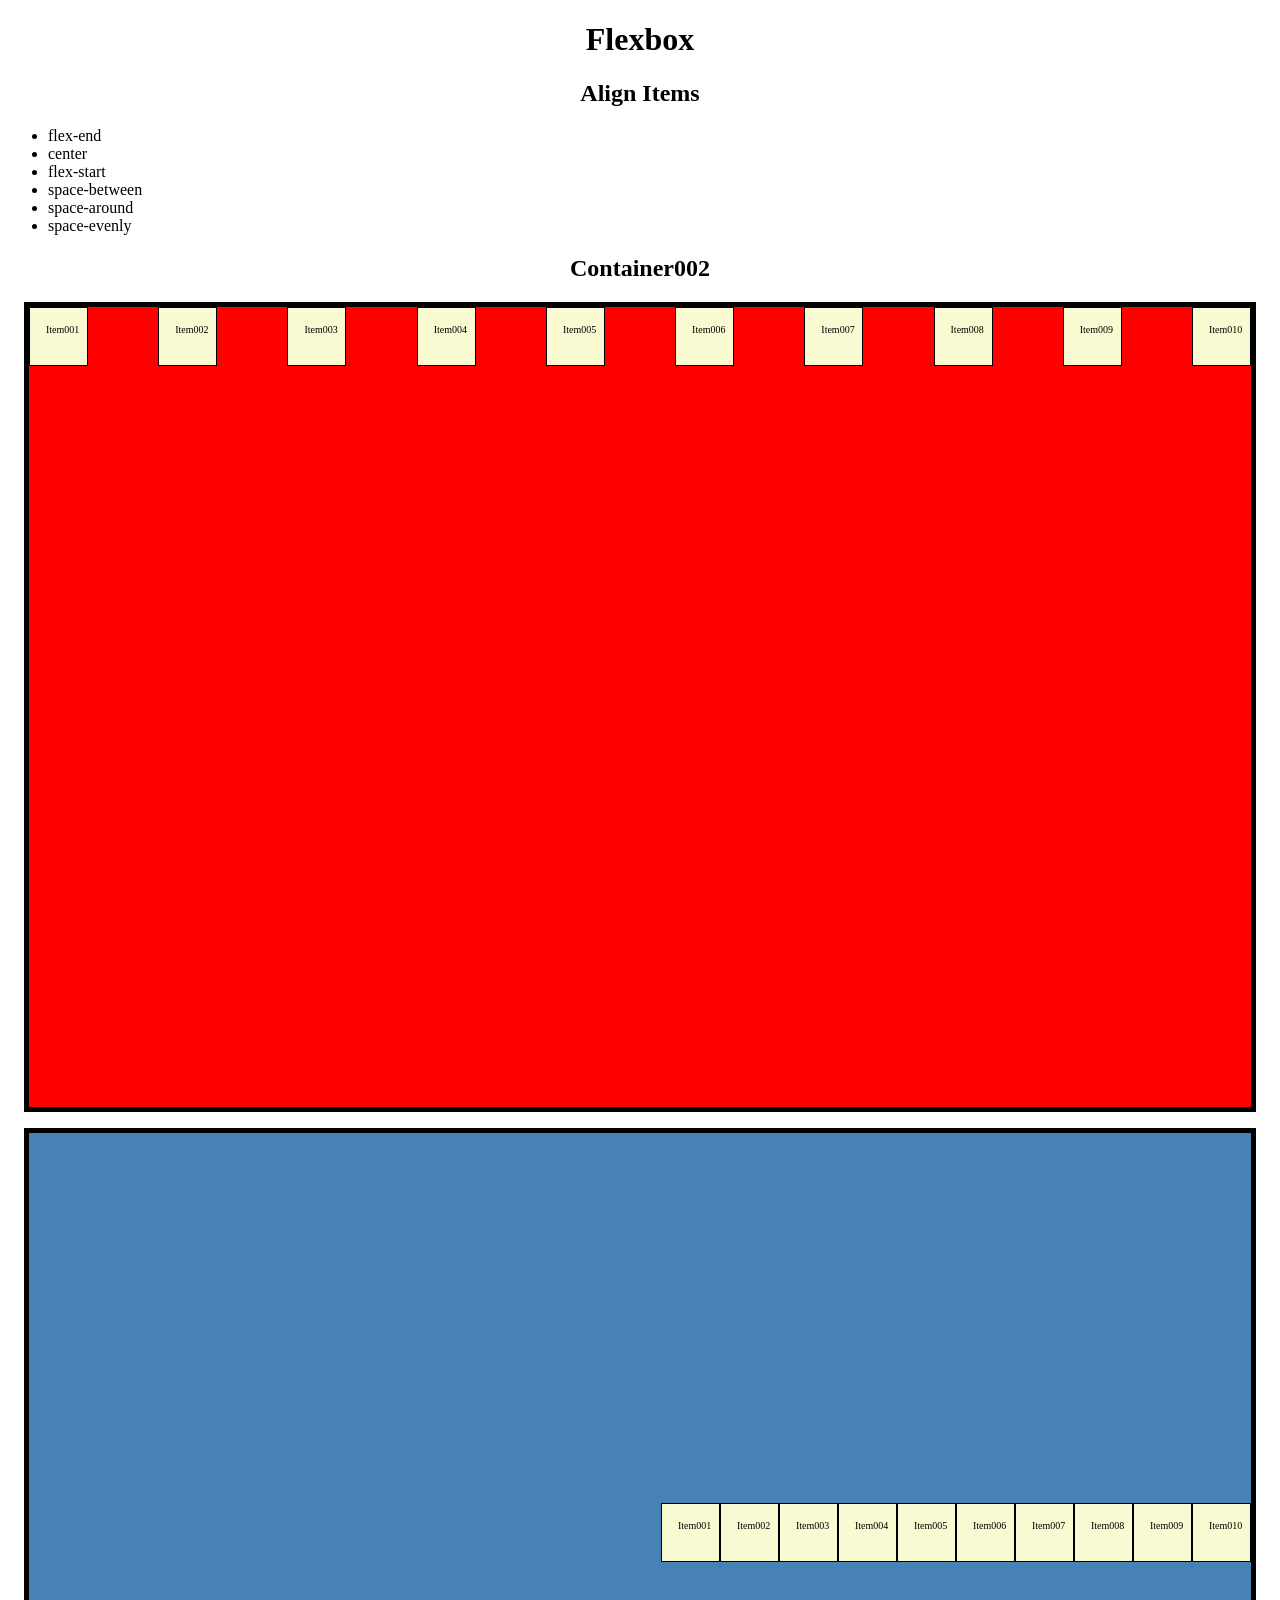
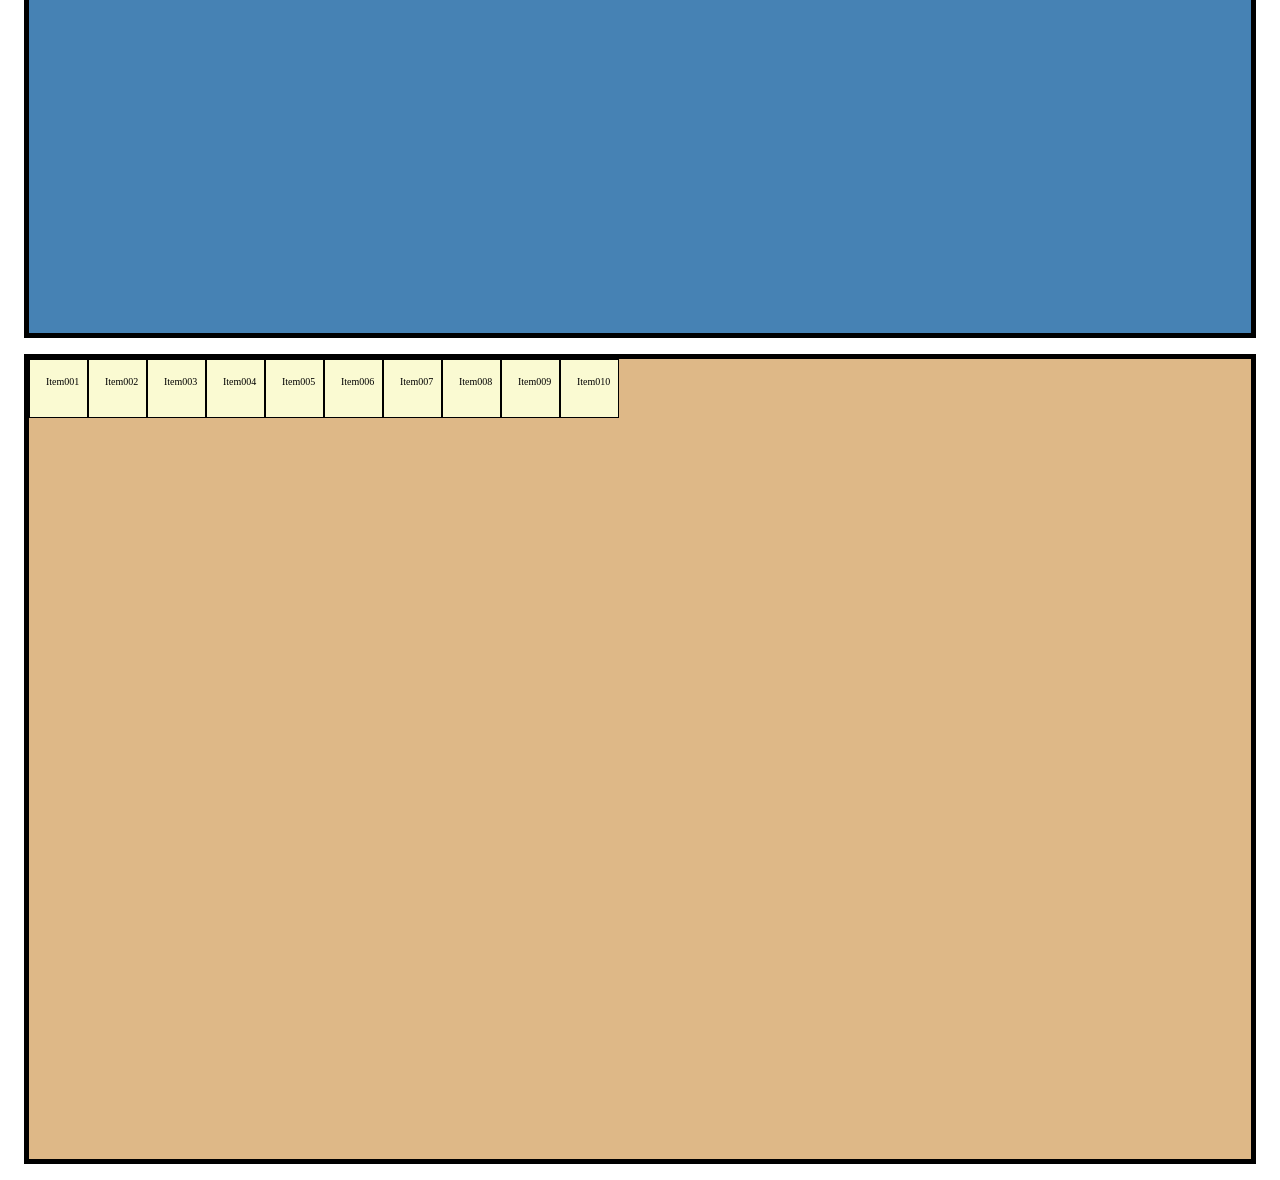
<file: Semester2/Flexbox004/FlexboxAlignItems/flexbox_align_items.html>
<!DOCTYPE html>
<html lang="en">
<head>
    <meta charset="UTF-8">
    <meta name="viewport" content="width=device-width, initial-scale=1.0">
    <title>Flexbox Align Items</title>
    <style>
        h1,h2{
            text-align: center;
        }
        #container001{
            border: 5px solid black;
            background-color: lightblue;
            margin: 1rem;
            /* display: flex;
            /* justify-content: space-evenly;
            flex-direction:column; */
        }
        #container002{
            border: 5px solid black;
            background-color: lightcoral;
            margin: 1rem;
        }
        #container003{
            border: 5px solid black;
            background-color: slateblue;
            margin:1rem;
        }
        .box{
            border: 1px solid black;
            background-color:lightgoldenrodyellow;
            width: 25px;
            height: 25px;
            padding: 1rem;
            font-size: 10px;
            }
            @media screen and (min-width:800px)
            {
                #container001{
                    background-color: red;
                    min-height: 800px;
                    display: flex;
                    justify-content: space-between;
                    align-items: flex-;
                }
                #container002{
                    background-color: steelblue;
                    min-height: 800px;
                    display: flex;
                    justify-content: flex-end;
                    align-items: center;
                }
                #container003{
                    background-color: burlywood;
                    min-height: 800px;
                    display: flex;
                    justify-content: flex-start;
                    align-items: stretch;
                }
            }
    </style>
</head>
<body>
    <h1>Flexbox</h1>
    <h2>Align Items</h2>

    <ul>
        <li>flex-end</li> 
        <li>center</li> 
        <li>flex-start</li>
        <li>space-between</li>
        <li>space-around</li> 
        <li>space-evenly</li>

    </ul>
    <h2>Container002</h2>
    <div id="container001">
    <div class="box">Item001</div> 
    <div class="box">Item002</div> 
    <div class="box">Item003</div> 
    <div class="box">Item004</div> 
    <div class="box">Item005</div> 
    <div class="box">Item006</div>
    <div class="box">Item007</div> 
    <div class="box">Item008</div> 
    <div class="box">Item009</div> 
    <div class="box">Item010</div>
</div>
<div id="container002">
    <div class="box">Item001</div> 
    <div class="box">Item002</div> 
    <div class="box">Item003</div> 
    <div class="box">Item004</div> 
    <div class="box">Item005</div> 
    <div class="box">Item006</div>
    <div class="box">Item007</div> 
    <div class="box">Item008</div> 
    <div class="box">Item009</div> 
    <div class="box">Item010</div>
</div>
<div id="container003">
    <div class="box">Item001</div> 
    <div class="box">Item002</div> 
    <div class="box">Item003</div> 
    <div class="box">Item004</div> 
    <div class="box">Item005</div> 
    <div class="box">Item006</div>
    <div class="box">Item007</div> 
    <div class="box">Item008</div> 
    <div class="box">Item009</div> 
    <div class="box">Item010</div>
</div>


</body>
</html>
</file>
<file: styles.css>
html{
    scroll-behavior: smooth;
}
body{
    background-color: blue;
}
.container{
    max-width: 75rem;
    min-height: 10rem;
    margin: .7rem;
    background-color: aliceblue;
    padding: 1rem;
    margin:auto;
}
#pageheader{
    background-color:khaki;
    min-height: auto;
    padding: .25rem;
}
#logo{
    background-image: url(Images/gumballlogo.png);
    width: 6.25rem;
    height: 6.25rem;
    border: 1px solid none;
}
#pageheader .container{

    min-height: auto;
    
    
}
#pageheader nav{
    text-align: center;


}
#pageheader nav ul{
    list-style-type: none;
    margin: 0;
    padding: 0;
    
}
#pageheader nav ul li{
    border: 1px solid black;
    padding: 1rem;
    margin: 2px;
    background-color: deeppink;
}
#pageheader nav ul li a{
    color: yellow;

}
#pageheader nav ul li:hover{
    background-color   :mediumpurple;
    transition: .5s;
    /* padding: 2.5rem; */

}
#media{
    background-color: blue;
    min-height: 10rem;
    padding: 1rem;
    background-image: url(Images/heroimagegum.png);
    background-size: cover;
    aspect-ratio: 16 / 9;
}
#career{
    background-color: rgb(165, 92, 233);
    min-height: 10rem;
    padding: 1rem;
}
#pagecontent{
    background-color: lightgreen;
    min-height: 10rem;
    padding: 1rem;
}
blockquote{

    padding: .5rem;
    width: 50%;
    margin:0 auto;
    font-size: 1.25rem;
}
blockquote + span{
    
    padding: 0.75rem;
    display: block;
    width: 50%;
    margin: 0 auto;
    text-align: right;
}
#semester1{
    background-color:aqua;
    min-height: 10rem;
    padding: 1rem;
}
#semester2{
    background-color:rgb(255, 137, 78);
    min-height: 10rem;
    padding: 1rem;
}
#pagecontent{
    background-color: rgb(222, 32, 153);
    min-height: 10rem;
    padding: 1rem;
}
#pagefooter{
    background-color: palegoldenrod;
    min-height: auto;
    padding: 1rem;
}
#pagefooter .container{
    background-color: whitesmoke;
    min-height: auto;
    text-align: center;
}
#aifooter{
    background-color:rgb(185, 227, 152);
    padding: 1rem;
    min-height: auto;
}
#aifooter .container{
    min-height: auto;
    text-align: center;
}
#subfooter{
    background-color: pink;
    min-height: 10rem;
    padding: 1rem;
    text-align: center;

}
audio{
    border: 5px solid steelblue;
    background-color: steelblue;
    border-radius: 5rem;
    display: block;
    margin: auto;
    align-content: center;
}

@media screen and (min-width:600px) {
    #pageheader nav{
        position: sticky;
        flex-direction: row;
    }

    #pageheader nav ul{
        margin-top: 2rem;}

    #pageheader nav ul li{
        display: inline-block;
    }
    #pageheader nav{
        display: block;
    }
#pagecontent{
    background-color: red;
    }
}
@media screen and (min-width:1000){
    #pagecontent{
        background-color: purple;
    }

    /* #media{
        max-height: 500px;
        background-size: cover;
    } */
}
</file>
<file: GitAndGitHub/styles.css>
body {
    background-color:rgb(32, 162, 162);
}

h1 {
    text-align: center;
}

img {
    display: block;
    margin: 0 auto;
    width: 60%;
}

dl {
    width: 60%;
    margin: 0 auto;
    margin-top: 2rem;
    border: 2px solid black;
}

dt {
    padding: 1rem;
    background-color: white;
    font-weight: bold;
}

dd {
    padding: 1rem;
}

p{
    width: 80;
    background-color: white;
    margin: 1rem auto;
    padding: 1rem;
    border: 2px solid silver;
}

ul{
    width: 70%;
    padding: 1rem;
    margin: auto;
    border: 2px solid silver;
    padding-left: 4rem;
}
a{
    display: block;
    margin: auto;
    text-align: center;
}
</file>
<file: Demos/VSCodeExtentions/styles.css>
/* ? This is a question comment */
/* ! This is an alert comment */
/* TODO This is a ToDo comment */
/* * This is a regular comment */

body{
    background-color: lightpink;
}
h1{
    background-color: lightblue;}
ul{
    font-family:'Times New Roman', Times, serif;
    font-weight: bold;
}
</file>
